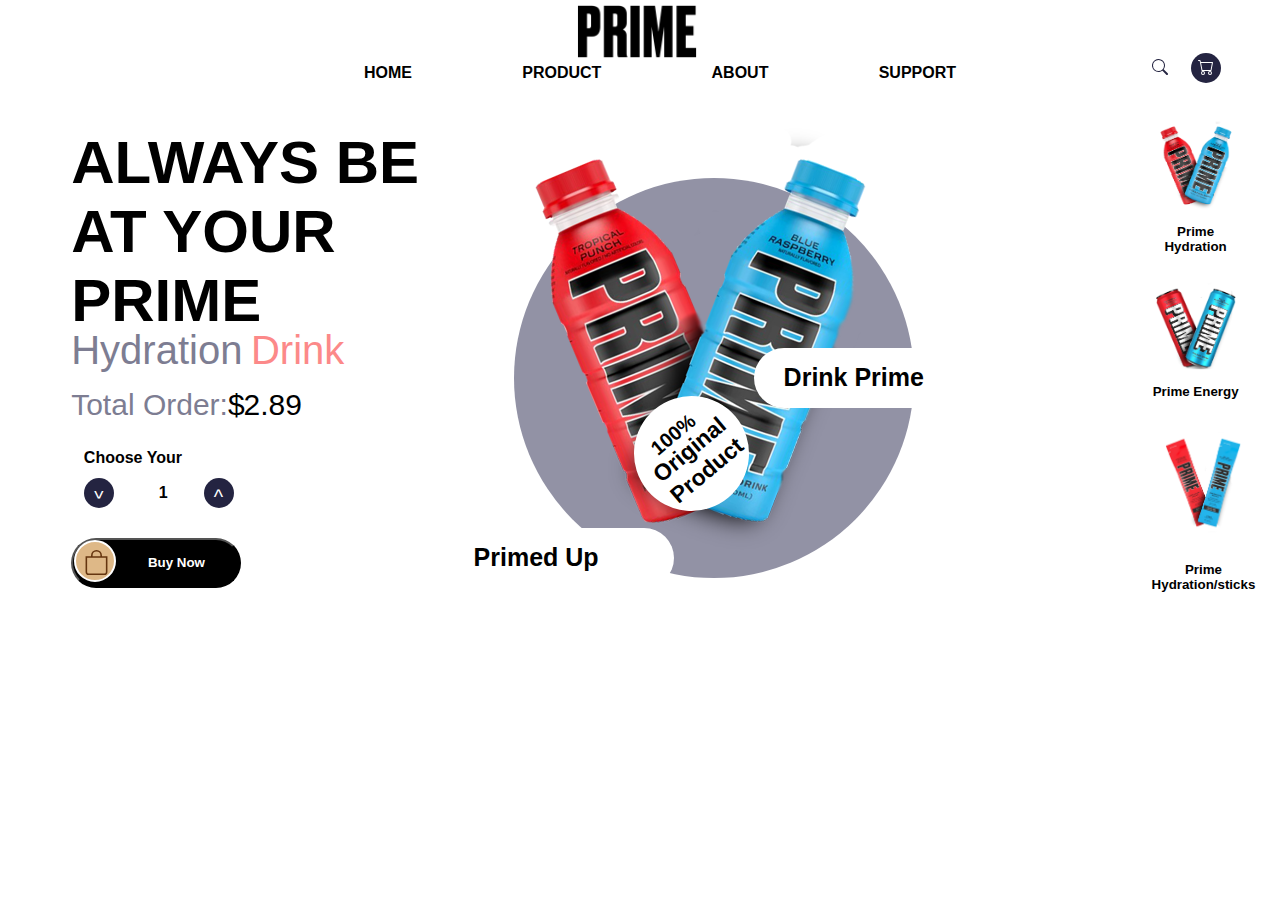
<file: index.html>
<!DOCTYPE html>
<html lang="en">
<head>
    <meta charset="UTF-8">
    <meta http-equiv="X-UA-Compatible" content="IE=edge">
    <meta name="viewport" content="width=device-width, initial-scale=1.0">
    <title>Prime</title>
    <link rel="stylesheet" href="prime.css">
</head>
<body>
    <div class="big">
        <div class="prime">
            <img src="Prime_Hydration_logo.png" alt="" width="120px" class="hy">
        </div>
        <nav>
            <ul class="nav-menu">
                <b><li>HOME</li></b>
                <b><li>PRODUCT</li></b>
                <b><li>ABOUT</li></b>
                <b><li>SUPPORT</li></b>
            </ul>
        </nav>
        <div class="burger">
            <div class="bar"></div>
            <div class="bar"></div>
            <div class="bar"></div>
        </div>
        <div class="buttons">
            <button style="background-color: white; border: none;"><img src="search.svg" alt="" class="search"></button>
            <button style="background-color:#242441; border: none; border-radius: 100%; width: 30px; height: 30px;" class="cart"><img src="cart.svg" alt=""></button>
        </div>
        <div class="tx">
            <b><p style=" font-size: 60px;" class="be">ALWAYS BE <br>
            AT YOUR <br>
            <span>PRIME</span></p></b>
        </div>
        <div class="tx1">
            <p style="font-size: 40px;" class="tion"><span style="color: #7d7d92;"> Hydration </span></p> <p style="font-size: 40px;" class="drink"> <span style="color: rgb(252, 137, 137)
            ;">Drink</span></p>
        </div>
        <div class="total">
         <p style="color: #7d7d92; font-size: 30px;">Total Order: </p>
        <p style="font-size: 30px;" class="dol1">$</p><p class="dol" style="font-size: 30px;"> 2.89</p>
        </div>
        <div class="choose"><p><b>Choose Your</b></p></div>
        <div class="arrow">
            <button class="a" style="font-size: 20px; color: white;"> <p class="up">^</p> </button>
            <p class="number2"><b>1</b></p>
            <button class="b" style="font-size: 20px; color: white;"> <p class="down">^</p> </button>
        </div>
        <button class="buy">
            <div class="bag"><img src="bag.svg" alt="" width="25px" class="bag1"></div>
            <p class="now"><b>Buy Now</b></p>
        </button>
        <div class="circle">
            <div class="pri"><img src="prime12.png" alt="" id="oh"></div>
            <div class="inside"><p class="dri"><b>Drink Prime</b></p></div>
            <div class="inside1"><p class="dri"><b>Primed Up</b></p></div>
            <div class="cir">
                <p class="hun"><b> 100%</b></p>
                <p class="ori"><b> Original <br>Product</b></p>
            </div>
        </div>
        <div class="item">
            <button class="hydra" onclick="changeImage('prime12.png')"> <img src="prime12.png" alt="" width="80px"><b>Prime Hydration</b></button>
            <button class="ene" onclick="changeImage('prime23.png')"> <img src="prime23.png" alt="" width="80px"> <b>Prime Energy</b></button>
            <button class="sti" onclick="changeImage('prime34.png')"> <img src="prime34.png" alt="" width="80px"><b><p class="hd">Prime Hydration/sticks</p></b></button>
        </div>
    </div>






    <script>
        head = document.querySelector('.number2')
        head2 = document.querySelector('.dol')
        btn = document.querySelector('.b')
        btn2 = document.querySelector('.a')
        counter = 0
        btn.onclick = function box(){
            counter++
            head.textContent = counter
            head2.textContent = counter * 2.89
        }
            btn2.onclick = function box(){
            counter--
            head.textContent = counter
            head2.textContent = counter * 2.89
        }

        function changeImage(fileName){
             let img = document.querySelector('#oh');
            img.setAttribute("src", fileName);
        }
        btn = document.querySelector('.hydra')
        btn.addEventListener('click', ()=> {
            head = document.querySelector('.tion');
            head.textContent = "Hydration";
            head.style.color = "#7d7d92";
        })
        btn = document.querySelector('.ene')
        btn.addEventListener('click', ()=> {
            head = document.querySelector('.tion');
            head.textContent = "Energy";
            head.style.color = "#7d7d92";
        })
        btn = document.querySelector('.sti')
        btn.addEventListener('click', ()=> {
            head = document.querySelector('.tion');
            head.textContent = "Hydration";
            head.style.color = "#7d7d92";
        })
    </script>
</body>
</html>
</file>
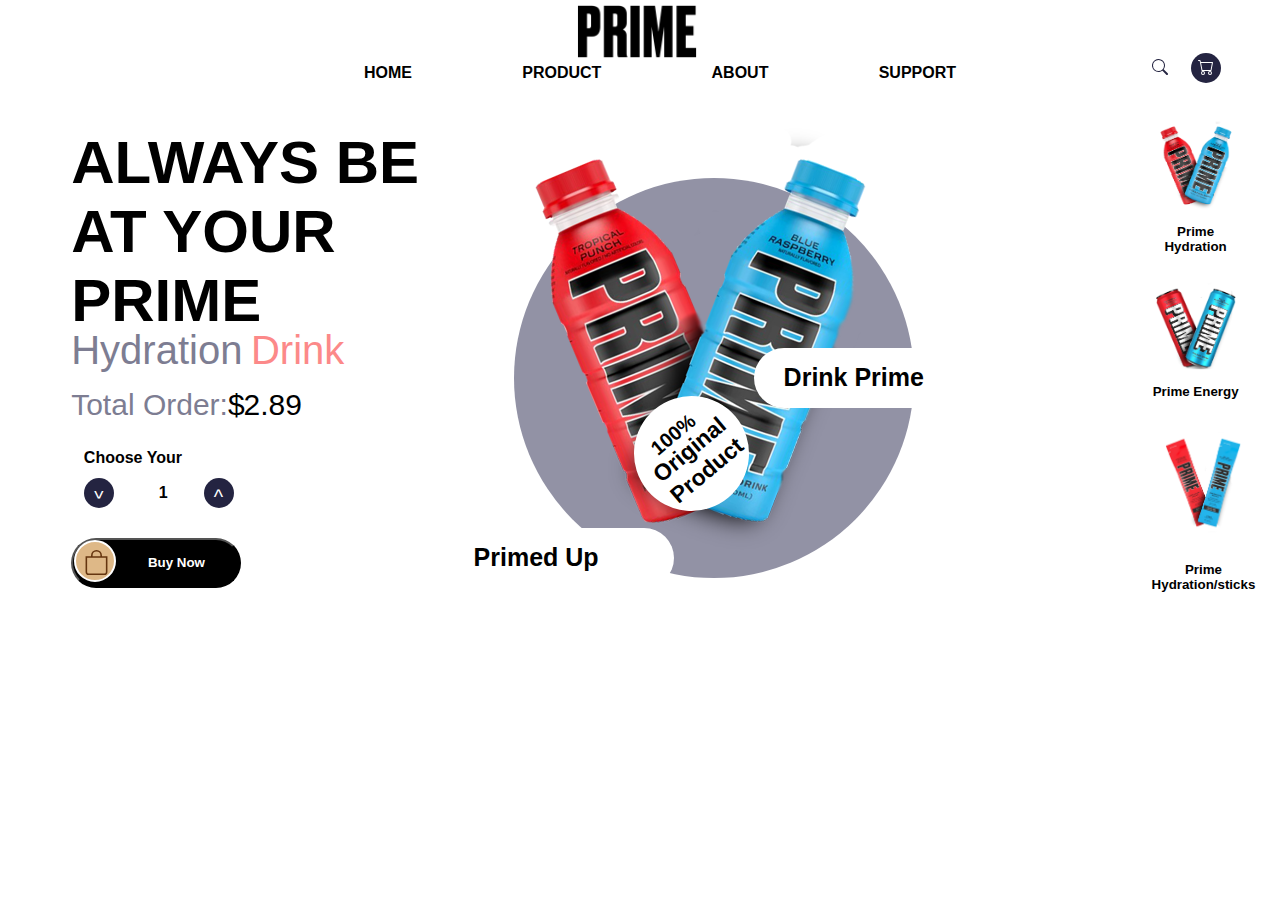
<file: prime.html>
<!DOCTYPE html>
<html lang="en">
<head>
    <meta charset="UTF-8">
    <meta http-equiv="X-UA-Compatible" content="IE=edge">
    <meta name="viewport" content="width=device-width, initial-scale=1.0">
    <title>Prime</title>
    <link rel="stylesheet" href="prime.css">
</head>
<body>
    <div class="big">
        <div class="prime">
            <img src="Prime_Hydration_logo.png" alt="" width="120px" class="hy">
        </div>
        <nav>
            <ul class="nav-menu">
                <b><li>HOME</li></b>
                <b><li>PRODUCT</li></b>
                <b><li>ABOUT</li></b>
                <b><li>SUPPORT</li></b>
            </ul>
        </nav>
        <div class="burger">
            <div class="bar"></div>
            <div class="bar"></div>
            <div class="bar"></div>
        </div>
        <div class="buttons">
            <button style="background-color: white; border: none;"><img src="search.svg" alt="" class="search"></button>
            <button style="background-color:#242441; border: none; border-radius: 100%; width: 30px; height: 30px;" class="cart"><img src="cart.svg" alt=""></button>
        </div>
        <div class="tx">
            <b><p style=" font-size: 60px;" class="be">ALWAYS BE <br>
            AT YOUR <br>
            <span>PRIME</span></p></b>
        </div>
        <div class="tx1">
            <p style="font-size: 40px;" class="tion"><span style="color: #7d7d92;"> Hydration </span></p> <p style="font-size: 40px;" class="drink"> <span style="color: rgb(252, 137, 137)
            ;">Drink</span></p>
        </div>
        <div class="total">
         <p style="color: #7d7d92; font-size: 30px;">Total Order: </p>
        <p style="font-size: 30px;" class="dol1">$</p><p class="dol" style="font-size: 30px;"> 2.89</p>
        </div>
        <div class="choose"><p><b>Choose Your</b></p></div>
        <div class="arrow">
            <button class="a" style="font-size: 20px; color: white;"> <p class="up">^</p> </button>
            <p class="number2"><b>1</b></p>
            <button class="b" style="font-size: 20px; color: white;"> <p class="down">^</p> </button>
        </div>
        <button class="buy">
            <div class="bag"><img src="bag.svg" alt="" width="25px" class="bag1"></div>
            <p class="now"><b>Buy Now</b></p>
        </button>
        <div class="circle">
            <div class="pri"><img src="prime12.png" alt="" id="oh"></div>
            <div class="inside"><p class="dri"><b>Drink Prime</b></p></div>
            <div class="inside1"><p class="dri"><b>Primed Up</b></p></div>
            <div class="cir">
                <p class="hun"><b> 100%</b></p>
                <p class="ori"><b> Original <br>Product</b></p>
            </div>
        </div>
        <div class="item">
            <button class="hydra" onclick="changeImage('prime12.png')"> <img src="prime12.png" alt="" width="80px"><b>Prime Hydration</b></button>
            <button class="ene" onclick="changeImage('prime23.png')"> <img src="prime23.png" alt="" width="80px"> <b>Prime Energy</b></button>
            <button class="sti" onclick="changeImage('prime34.png')"> <img src="prime34.png" alt="" width="80px"><b><p class="hd">Prime Hydration/sticks</p></b></button>
        </div>
    </div>






    <script>
        head = document.querySelector('.number2')
        head2 = document.querySelector('.dol')
        btn = document.querySelector('.b')
        btn2 = document.querySelector('.a')
        counter = 0
        btn.onclick = function box(){
            counter++
            head.textContent = counter
            head2.textContent = counter * 2.89
        }
            btn2.onclick = function box(){
            counter--
            head.textContent = counter
            head2.textContent = counter * 2.89
        }

        function changeImage(fileName){
             let img = document.querySelector('#oh');
            img.setAttribute("src", fileName);
        }
        btn = document.querySelector('.hydra')
        btn.addEventListener('click', ()=> {
            head = document.querySelector('.tion');
            head.textContent = "Hydration";
            head.style.color = "#7d7d92";
        })
        btn = document.querySelector('.ene')
        btn.addEventListener('click', ()=> {
            head = document.querySelector('.tion');
            head.textContent = "Energy";
            head.style.color = "#7d7d92";
        })
        btn = document.querySelector('.sti')
        btn.addEventListener('click', ()=> {
            head = document.querySelector('.tion');
            head.textContent = "Hydration";
            head.style.color = "#7d7d92";
        })
    </script>
</body>
</html>
</file>
<file: prime.css>
*{
    font-family: Arial, Helvetica, sans-serif;
    box-sizing: border-box;
}
.big{
    background-color: white;
    width: 100%;
    height: 600px;
    position: relative;
    border-radius: 25px;
}
.prime{
    position: absolute;
    left: 45%;
    top: -15px;
}
.hy{
    position: absolute;
    top: 12px;
}
.nav-menu{
    display: flex;
    flex-wrap: wrap;
    justify-content: space-between;
    width: 50%;
    position: absolute;
    left: 25%;
    top: 40px;
}
li{
    display: inline;
}
li:hover{
    border-bottom: 3px solid #242441 ;
    cursor: pointer;
}
.burger{
    display: none;
    cursor: pointer;
}
.bar{
    display: block;
    width: 25px;
    height: 3px;
    margin: 5px auto;
    -webkit-transition: all 0.3s ease-in-out;
    transition: all 0.3s ease-in-out;
    background-color: black;
}
.search{
    transition-property: all;
    transition-duration: 0.3s;
    transition-timing-function: ease-in-out;
}
.search:hover{
    cursor: pointer;
    transform: scale(1.1);
}
.cart{
    transition-property: all;
    transition-duration: 0.3s;
    transition-timing-function: ease-in-out;
}
.cart:hover{
    cursor: pointer;
    transform: scale(1.1);
    background-color: #5d5d72;
}
.buttons{
    position: absolute;
    top: 45px;
    left: 90%;
    display: flex;
    flex-wrap: wrap;
    justify-content: space-between;
    width: 6%;
}
.tx{
    position: absolute;
    top: 60px;
    left: 5%;
}
.tx1{
    position: absolute;
    top: 280px;
    left: 5%;
}
.total{
    position: absolute;
    top: 350px;
    left: 5%;
}
.total1{
    position: absolute;
    top: 350px;
    left: 17%;
}
.dol{
    position: absolute;
    top: 0px;
    left: 110%;
}
.dol1{
    position: absolute;
    top: 0px;
    left: 100%;
}
.choose{
    position: absolute;
    top: 425px;
    left: 6%;
}
.arrow{
    position: absolute;
    top: 470px;
    left: 6%;
    width: 150px;
    height: 30px;
    border-radius: 50px;
}
.a{
    position: absolute;
    top: px;
    left: 0;
    width: 30px;
    height: 30px;
    background-color: #242441;
    border-radius: 50px;
    border: none;
}
.a:hover{
    cursor: pointer;
}
.b:hover{
    cursor: pointer;
}
.b{
    position: absolute;
    top: 0px;
    left: 80%;
    width: 30px;
    height: 30px;
    background-color: #242441;
    border-radius: 50px;
    border: none;
}
.up{
    position: absolute;
    top: -19px;
    left: 10px;
    transform: rotate(180deg);
}
.down{
    position: absolute;
    top: -12px;
    left: 10px;
}
.number2{
    position: absolute;
    top: -10px;
    left: 50%;
}
.buy{
    background-color: black;
    position: absolute;
    top: 530px;
    left: 5%;
    width: 170px;
    height: 50px;
    border-radius: 50px;
    transition-property: all;
    transition-duration: 0.3s;
    transition-timing-function: ease-in-out;
}
.buy:hover{
    cursor: pointer;
    transform: scale(1.1);
}
.bag{
    position: absolute;
    top: -0px;
    left: 1px;
    background-color: burlywood;
    width: 42px;
    height: 42px;
    border-radius: 100%;
    border: 2px solid white;
}
.now{
    position: absolute;
    top: 2px;
    left: 45%;
    color: white;
}
.bag1{
    position: absolute;
    left: 21%;
    top: 20%;
}
.circle{
    background-color: #9292a5;
    border-radius: 100%;
    width: 400px;
    height: 400px;
    position: absolute;
    top: 170px;
    left: 40%;
}
.pri{
    position: absolute;
    top: -100px;
}
.inside{
    background-color: white;
    width: 250px;
    height: 60px;
    position: absolute;
    border-radius: 50px;
    top: 170px;
    left: 60%;
}
.inside1{
    background-color: white;
    width: 230px;
    height: 60px;
    position: absolute;
    border-radius: 50px;
    top: 350px;
    right: 60%;
}
.cir{
    background-color: white;
    border-radius: 100%;
    width: 115px;
    height: 115px;
    position: absolute;
    top: 218px;
    left: 30%;
    transform: rotate(-40deg);
}
.item{
    position: absolute;
    top: 100px;
    left: 90%;
    width: 100px;
    height: 450px;
}
.hydra{
    position: absolute;
    background-color: white;
    border: none;
    transition-property: all;
    transition-duration: 0.3s;
    transition-timing-function: ease-in-out;
    z-index: 3;
}
.hydra:hover{
    cursor: pointer;
    transform: scale(1.1);
}
.ene{
    position: absolute;
    top: 160px;
    background-color: white;
    border: none;
    transition-property: all;
    transition-duration: 0.3s;
    transition-timing-function: ease-in-out;
    z-index: 2;
}
.ene:hover{
    cursor: pointer;
    transform: scale(1.1);
}
.sti{
    position: absolute;
    top: 310px;
    background-color: white;
    border: none;
    transition-property: all;
    transition-duration: 0.3s;
    transition-timing-function: ease-in-out;
}
.sti:hover{
    cursor: pointer;
    transform: scale(1.1);
}
.drink{
    position: absolute;
    top: 0px;
    left: 105%;
}
.hun{
    position: absolute;
    left: 30px;
    font-size: 20px;
}
.ori{
    position: absolute;
    left: 15px;
    top: 17px;
    font-size: 23px;
}
.dri{
    position: absolute;
    font-size: 25px;
    top: -10px;
    left: 30px;
}
@media screen  and (max-width: 800px) 
{
    .big{
        background-color: white;
        width: 100%;
        height: 1000px;
        position: relative;
        border-radius: 25px;
    }
    .prime{
        position: absolute;
        left: 35%;
        top: -15px;
    }
    .hy{
        position: absolute;
        top: 12px;
    }
    .nav-menu{
        display: flex;
        flex-wrap: wrap;
        justify-content: space-between;
        width: 75%;
        position: absolute;
        left: 5%;
        top: 40px;
    }
    .nav-menu.active{
        left: 0;
    }
    li{
        display: inline;
        margin: 16px 0;
    }
    .burger{
        display: block;
        position: absolute;
    }
    .burger.active .bar:nth-child(2){
        opacity: 0;
    }
    .burger.active .bar:nth-child(1){
        transform: translateY(8px) rotate(45deg);

    }
    .burger.active .bar:nth-child(3){
        transform: translateY(-8px) rotate(-45deg);

    }
    nav{
        position: fixed;
        left: -100%;
        top: 70px;
        gap: 0;
        flex-direction: column;
        background-color: black;
        width: 100%;
        text-align: center;
        transition: 0.3;
    }
    .search{
        position: absolute;
        top: 10px;
        left: -1450%;
        transition-property: all;
        transition-duration: 0.3s;
        transition-timing-function: ease-in-out;
    }
    .cart{
        position: absolute;
        left: 50%;
        transition-property: all;
        transition-duration: 0.3s;
        transition-timing-function: ease-in-out;
    }
    .tx{
        position: absolute;
        left: 0%;
        width: 100%;
        text-align: center;
        
    }
    .be{
        font-size: 10px;
        line-height: 50px;
    }
    .circle{
        background-color: #9292a5;
        border-radius: 100%;
        width: 250px;
        height: 250px;
        position: absolute;
        top: 320px;
        left: 15%;
    }
    .pri{
        top: -60px;
        position: absolute;
        width: 100px;
        height: 100px;
       
        text-align: center;
    }
    #oh{
        width: 250px;
    }
    .inside{
        background-color: white;
        width: 150px;
        height: 45px;
        position: absolute;
        border-radius: 50px;
        top: 110px;
        left: 60%;
    }
    .inside1{
        background-color: white;
        width: 150px;
        height: 45px;
        position: absolute;
        border-radius: 50px;
        top: 190px;
        right: 60%;
    }
    .cir{
        background-color: white;
        border-radius: 100%;
        width: 70px;
        height: 70px;
        position: absolute;
        top: 130px;
        left: 33.5%;
    }
    .tx1{
        position: absolute;
        top: 540px;
        left: 20%;
    }
    .total{
        position: absolute;
        top: 670px;
        left: 5%;
    }
    .total1{
        position: absolute;
        top: 670px;
        left: 53%;
    }
    .dol{
        position: absolute;
        top: 0px;
        left: 110%;
    }
    .dol1{
        position: absolute;
        top: 0px;
        left: 100%;
    }
    .choose{
        position: absolute;
        top: 620px;
        left: 6%;
    }
    .arrow{
        position: absolute;
        top: 660px;
        left: 6%;
        width: 150px;
        height: 30px;
        border-radius: 50px;
    }
    .a{
        position: absolute;
        top: px;
        left: 0;
        width: 30px;
        height: 30px;
        background-color: #242441;
        border-radius: 50px;
        border: none;
    }
    .a:hover{
        cursor: pointer;
    }
    .b:hover{
        cursor: pointer;
    }
    .b{
        position: absolute;
        top: 0px;
        left: 80%;
        width: 30px;
        height: 30px;
        background-color: #242441;
        border-radius: 50px;
        border: none;
    }
    .up{
        position: absolute;
        top: -19px;
        left: 10px;
        transform: rotate(180deg);
    }
    .down{
        position: absolute;
        top: -12px;
        left: 10px;
    }
    .number2{
        position: absolute;
        top: -10px;
        left: 50%;
    }
    .buy{
        background-color: black;
        position: absolute;
        top: 750px;
        left: 5%;
        width: 170px;
        height: 50px;
        border-radius: 50px;
        transition-property: all;
        transition-duration: 0.3s;
        transition-timing-function: ease-in-out;
    }
    .buy:hover{
        cursor: pointer;
        transform: scale(1.1);
    }
    .bag{
        position: absolute;
        top: -0px;
        left: 1px;
        background-color: burlywood;
        width: 42px;
        height: 42px;
        border-radius: 100%;
        border: 2px solid white;
    }
    .now{
        position: absolute;
        top: 2px;
        left: 45%;
        color: white;
    }
    .bag1{
        position: absolute;
        left: 21%;
        top: 20%;
    }
    .item{
        position: absolute;
        top: 830px;
        left: 5%;
        width: 260px;
        height: 135px;
        display: flex;
        flex-wrap: wrap;
        justify-content: space-between;
    }
    .hydra{
        position: absolute;
        width: 120px;
        border: none;
        left: -8px;
        transition-property: all;
        transition-duration: 0.3s;
        transition-timing-function: ease-in-out;
        z-index: 3;
    }
    .hydra:hover{
        cursor: pointer;
        transform: scale(1.1);
    }
    .p12{
        width: 35px;
    }
    .ene{
        width: 120px;
        position: absolute;
        top: 0px;
        left: 110px;
        border: none;
        transition-property: all;
        transition-duration: 0.3s;
        transition-timing-function: ease-in-out;
        z-index: 2;
    }
    .ene:hover{
        cursor: pointer;
        transform: scale(1.1);
        z-index: 4;
    }
    .p23{
        width: 35px;
    }
    .sti{
        width: 80px;
        height: 135px;
        position: absolute;
        top: 0px;
        left: 213px;
        border: none;
        transition-property: all;
        transition-duration: 0.3s;
        transition-timing-function: ease-in-out;
        z-index: 3;
    }
    .hd{
        position: absolute;
        top: 95px;
    }
    .sti:hover{
        cursor: pointer;
        transform: scale(1.1);
    }
    .p34{
        width: 35px;
    }
    .drink{
        position: absolute;
        top: 0px;
        left: 85%;
    }
    .hun{
        position: absolute;
        left: 15px;
        top: -10px;
        font-size: 15px;
    }
    .ori{
      position: absolute;
      top: 8px;
      left: 8px;
      font-size: 15px;
    }
    .dri{position: absolute;
        top: -15px;
        left: 10px;
        width: 150px;
    }
    .me{position: absolute;
        top: -8px;
        left: 30px;
        font-size: 20px;
    }
    .tion{
        margin-left:-17% ;
    }
}
</file>
